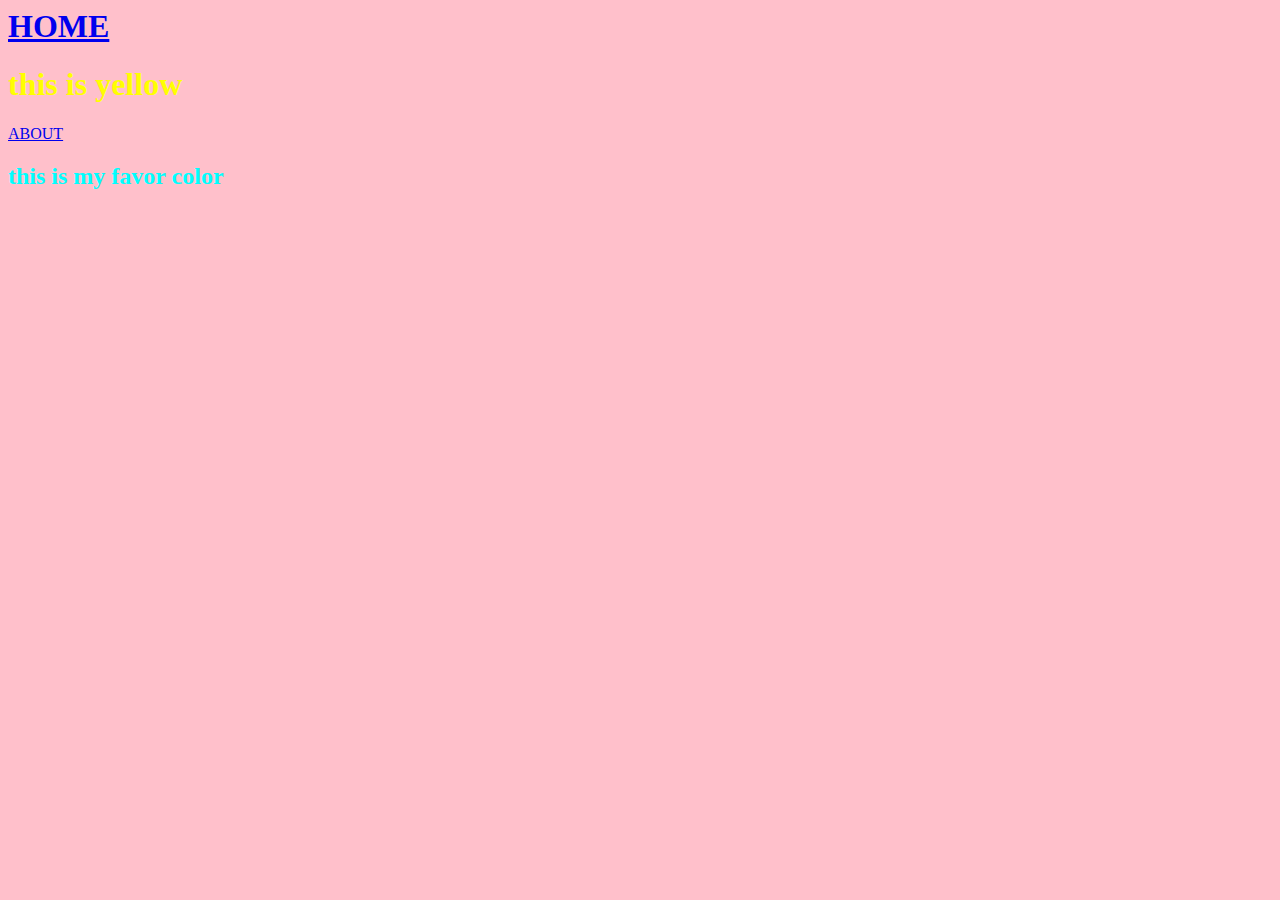
<file: notesweek6.html>
<html>
    <style>
        body {
    background-color: pink
  }
    h1 {
        color: yellow;
        font: size 20pt;
    }
    h2{
        color:aqua;
    }
    </style>
       <h1><a href="./index.html">HOME</a></h1>
       <h1>this is yellow</h1>
        <a href="about/index.html">ABOUT</a>
        <h2>this is my favor color</h2>
    






</html>
</file>
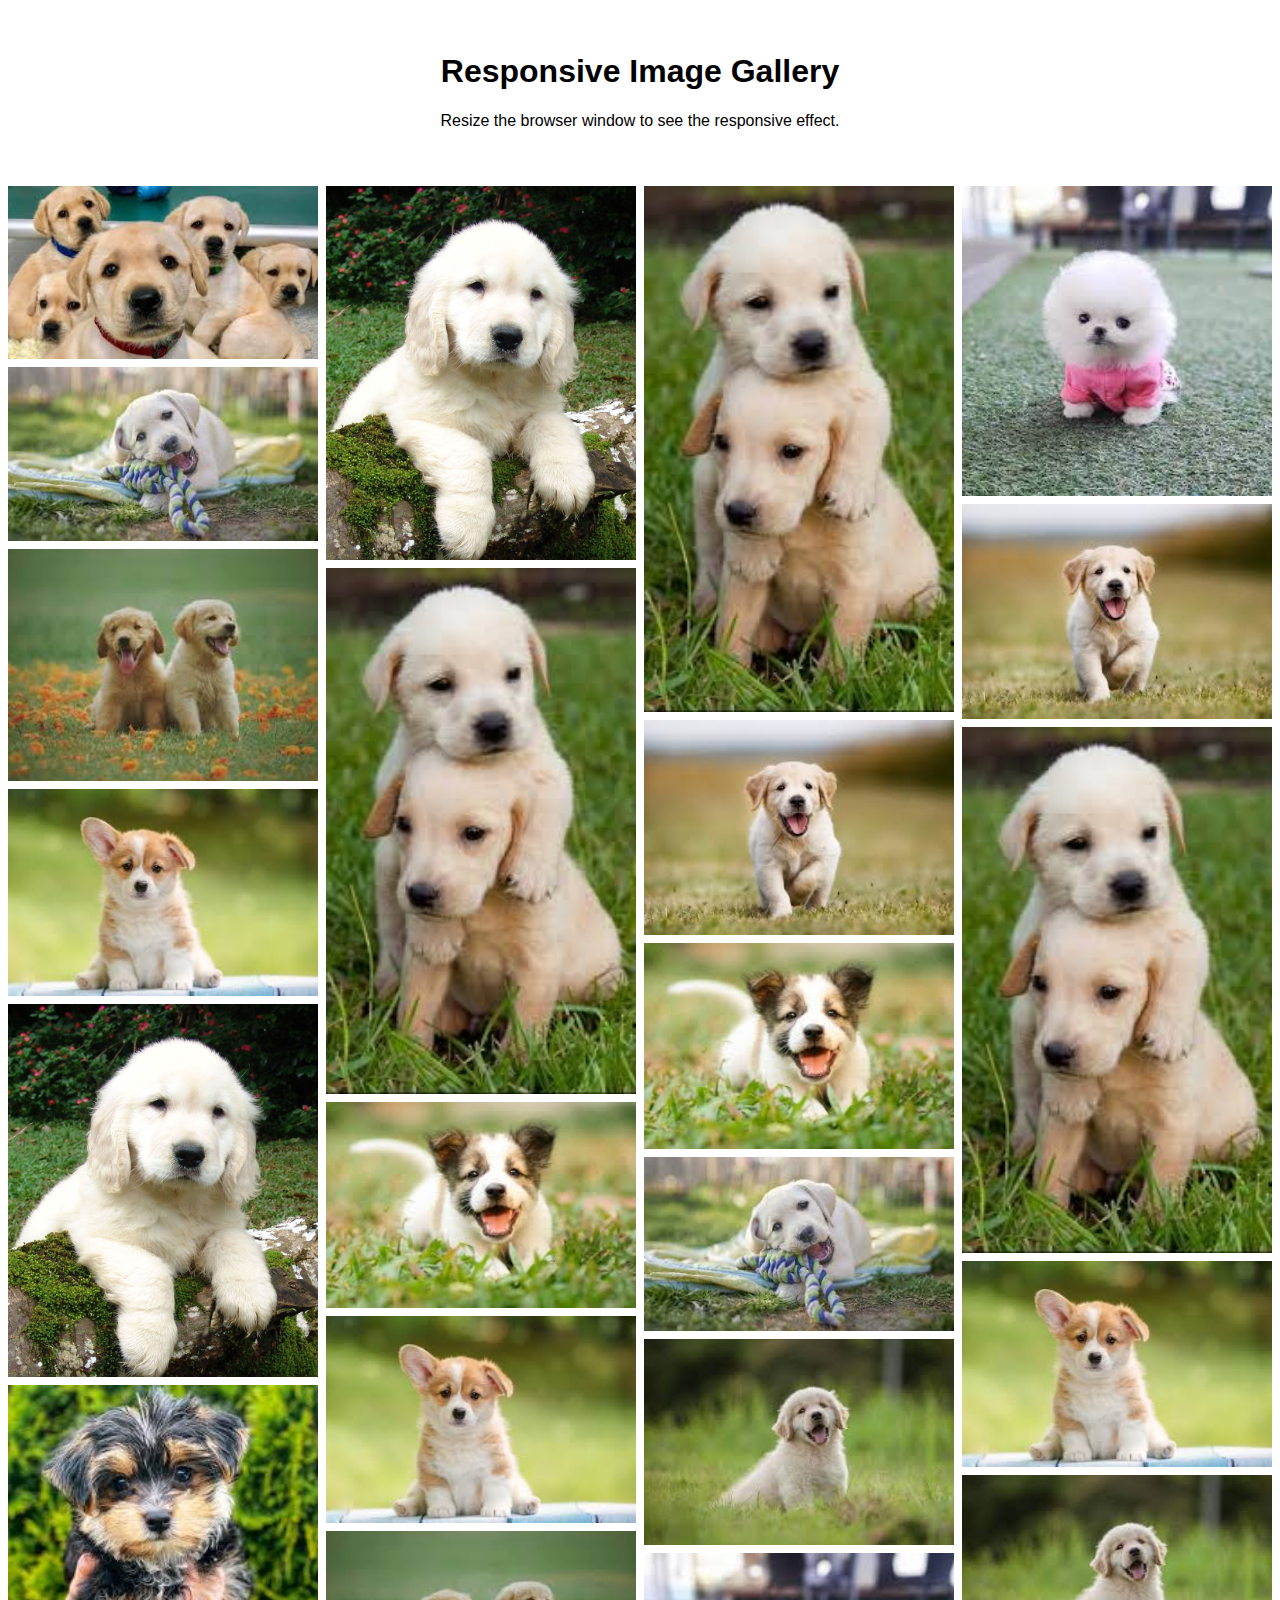
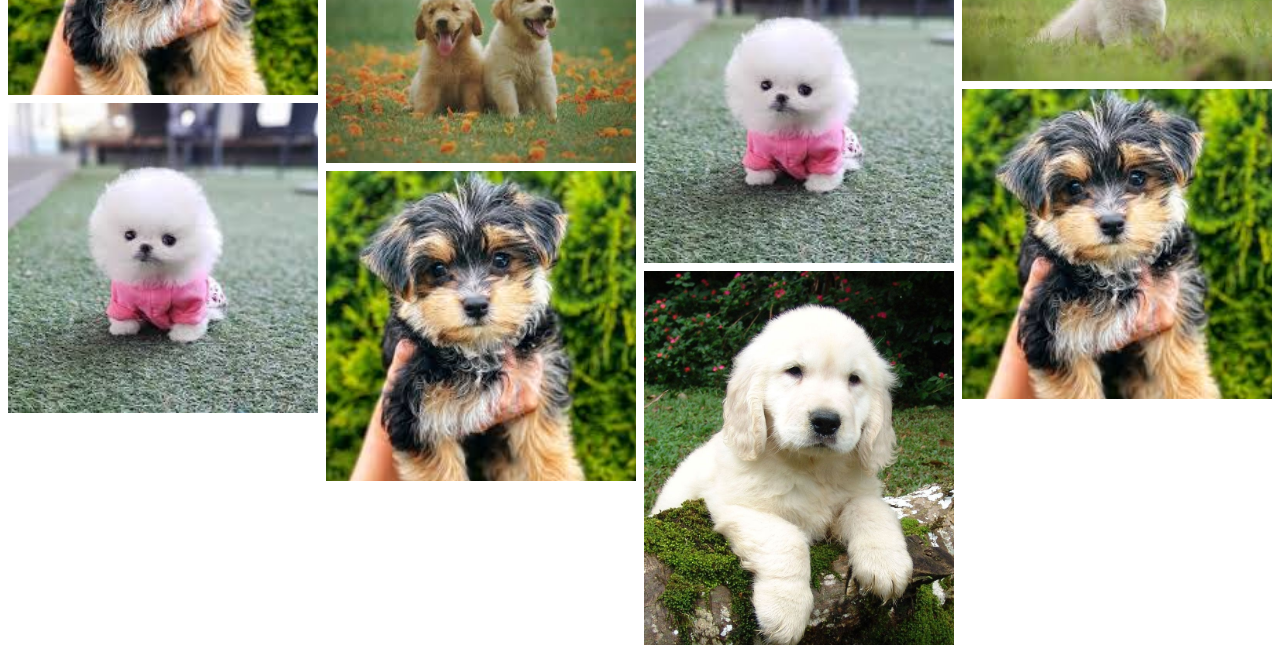
<file: dogs/ResponsiveGallery.html>
<!DOCTYPE html>
<html>
  <head>
    <link rel="stylesheet" href="ResponsiveGallery.css" />
  </head>
  <body>
    <!-- Header -->
    <div class="header">
      <h1>Responsive Image Gallery</h1>
      <p>Resize the browser window to see the responsive effect.</p>
    </div>

    <!-- Photo Grid -->
    <div class="row">
      <div class="column">
        <img src="img/dog1.jpg" style="width: 100%" />
        <img src="img/dog10.jpg" style="width: 100%" />
        <img src="img/dog8.jpg" style="width: 100%" />
        <img src="img/dog4.jpg" style="width: 100%" />
        <img src="img/dog9.jpg" style="width: 100%" />
        <img src="img/dog6.jpg" style="width: 100%" />
        <img src="img/dog7.jpg" style="width: 100%" />
      </div>

      <div class="column">
        <img src="img/dog9.jpg" style="width: 100%" />
        <img src="img/dog11.jpg" style="width: 100%" />
        <img src="img/dog3.jpg" style="width: 100%" />
        <img src="img/dog4.jpg" style="width: 100%" />
        <img src="img/dog8.jpg" style="width: 100%" />
        <img src="img/dog6.jpg" style="width: 100%" />
      </div>

      <div class="column">
        <img src="img/dog11.jpg" style="width: 100%" />
        <img src="img/dog2.jpg" style="width: 100%" />
        <img src="img/dog3.jpg" style="width: 100%" />
        <img src="img/dog10.jpg" style="width: 100%" />
        <img src="img/dog5.jpg" style="width: 100%" />
        <img src="img/dog7.jpg" style="width: 100%" />
        <img src="img/dog9.jpg" style="width: 100%" />
      </div>

      <div class="column">
        <img src="img/dog7.jpg" style="width: 100%" />
        <img src="img/dog2.jpg" style="width: 100%" />
        <img src="img/dog11.jpg" style="width: 100%" />
        <img src="img/dog4.jpg" style="width: 100%" />
        <img src="img/dog5.jpg" style="width: 100%" />
        <img src="img/dog6.jpg" style="width: 100%" />
      </div>
    </div>
  </body>
</html>
</file>
<file: dogs/ResponsiveGallery.css>
* {
  box-sizing: border-box;
}

body {
  margin: 0;
  font-family: Arial;
}

.header {
  text-align: center;
  padding: 32px;
}

.row {
  display: flex;
  flex-wrap: wrap;
  padding: 0 4px;
}

/* Create four equal columns that sits next to each other */
.column {
  flex: 25%;
  max-width: 25%;
  padding: 0 4px;
}

.column img {
  margin-top: 8px;
  vertical-align: middle;
}

/* Responsive layout - makes a two column-layout instead of four columns */
@media (max-width: 800px) {
  .column {
    flex: 50%;
    max-width: 50%;
  }
}

/* Responsive layout - makes the two columns stack on top of each other instead of next to each other */
@media (max-width: 600px) {
  .column {
    flex: 100%;
    max-width: 100%;
  }
}
</file>
